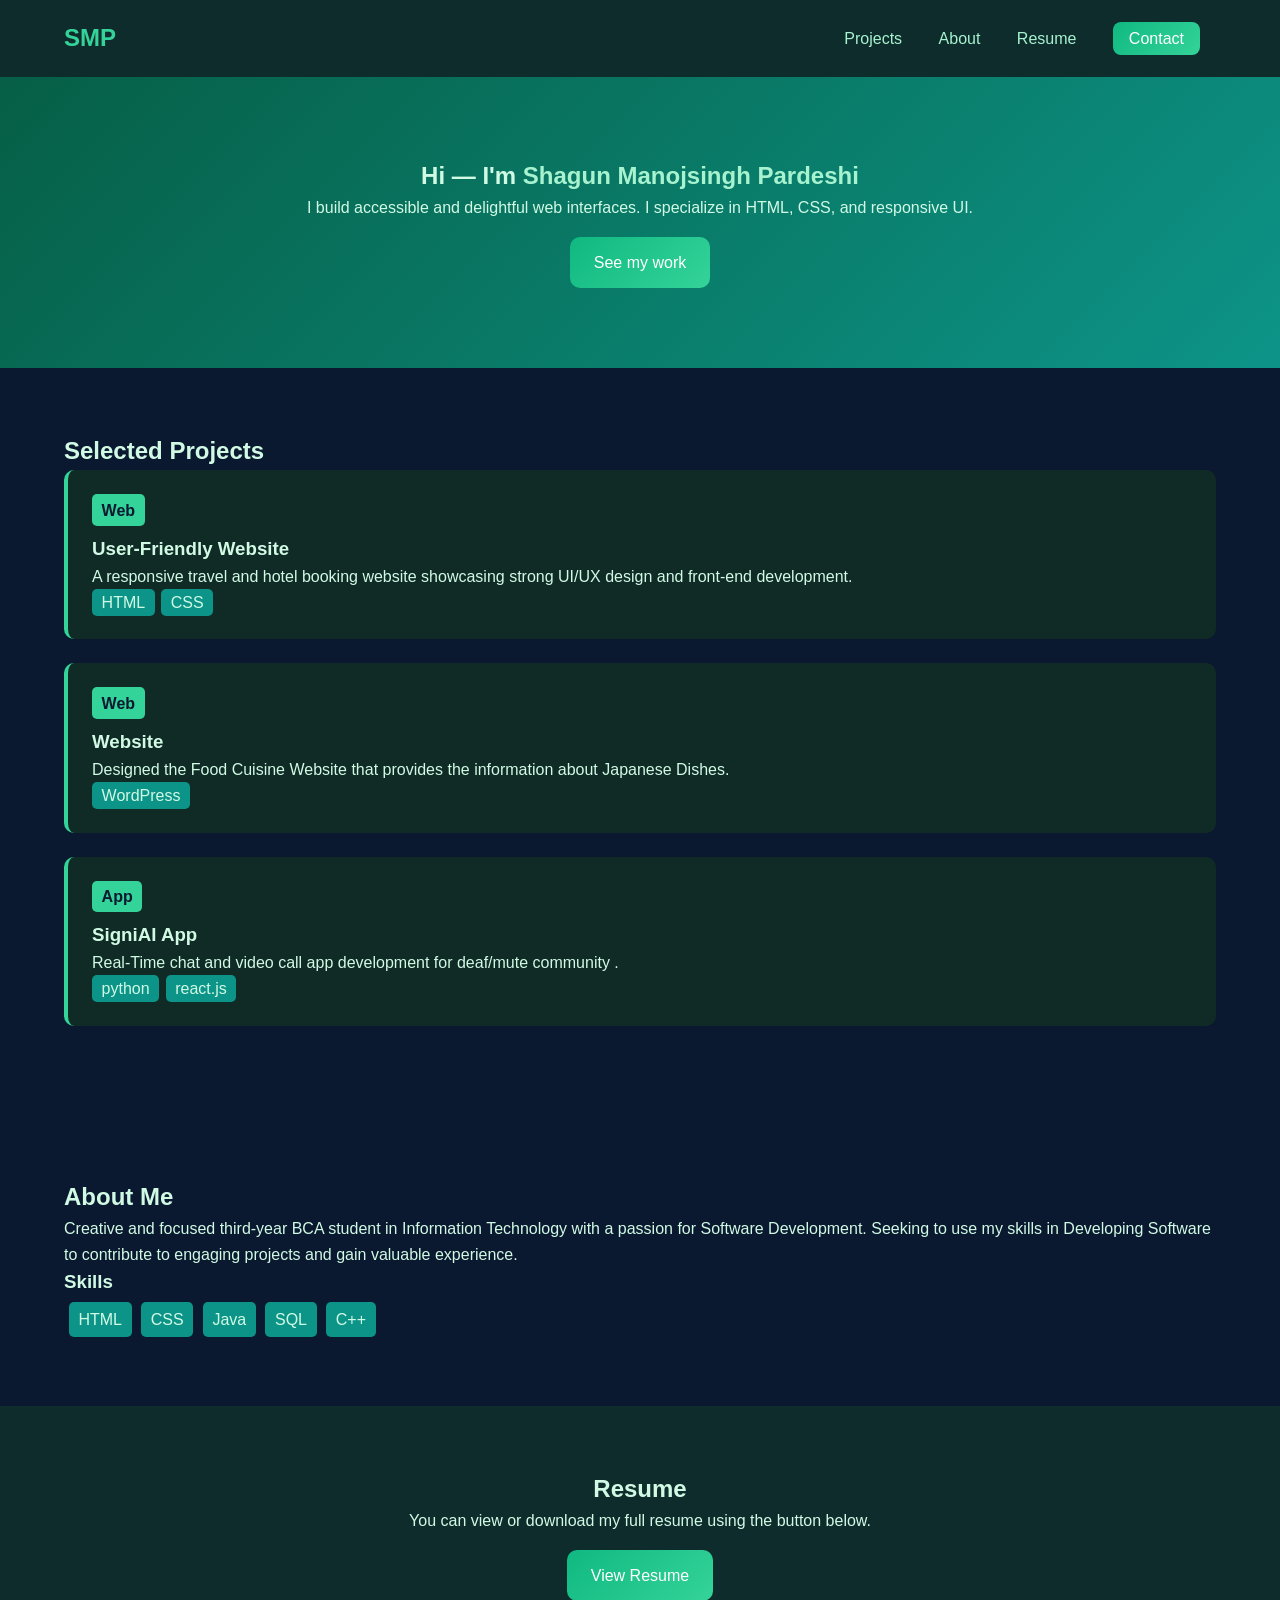
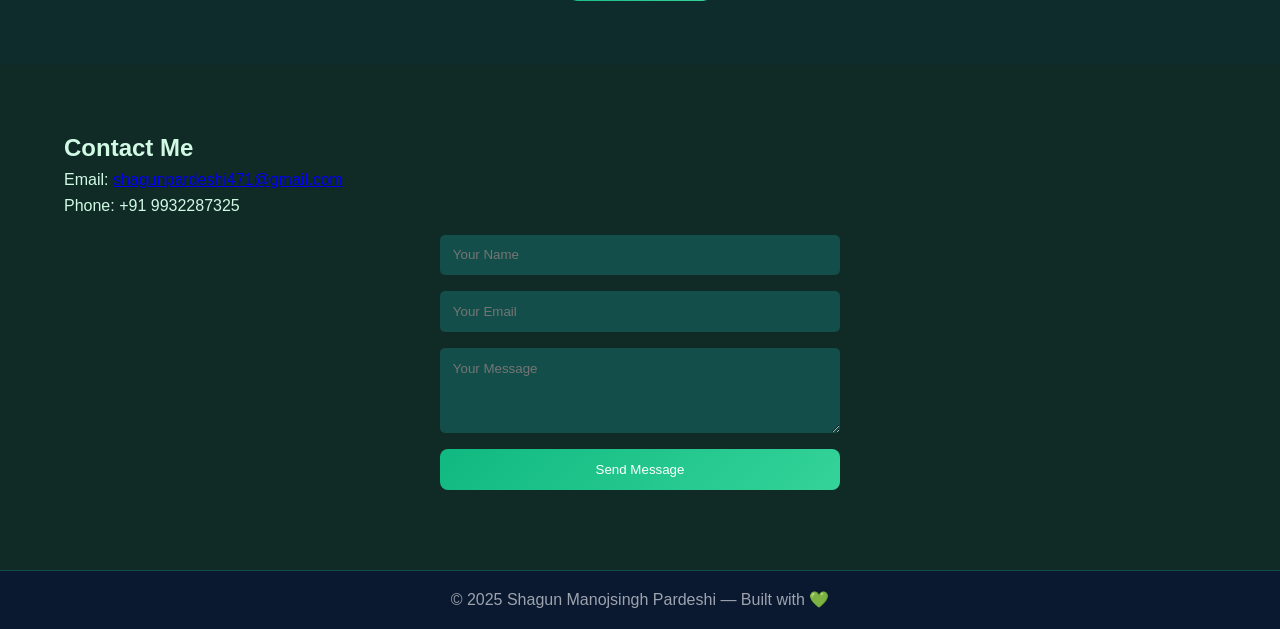
<file: index.html>
<!DOCTYPE html>
<html lang="en">
<head>
  <meta charset="UTF-8" />
  <meta name="viewport" content="width=device-width, initial-scale=1.0" />
  <title>Shagun Manojsingh Pardeshi - Portfolio</title>
  <link rel="stylesheet" href="style.css" />
</head>
<body>
  <header class="navbar">
    <div class="logo">SMP</div>
    <nav>
      <a href="#projects">Projects</a>
      <a href="#about">About</a>
      <a href="#resume">Resume</a>
      <a href="#contact" class="contact-btn">Contact</a>
    </nav>
  </header>

  <section class="hero">
    <div class="intro">
      <h1>Hi — I'm <span>Shagun Manojsingh Pardeshi</span></h1>
      <p>
        I build accessible and delightful web interfaces. I specialize in HTML,
        CSS, and responsive UI.
      </p>
      <a href="#projects" class="btn">See my work</a>
    </div>
  </section>

  <section id="projects" class="projects">
    <h2>Selected Projects</h2>

    <div class="project-card">
      <div class="tag">Web</div>
      <h3>User-Friendly Website</h3>
      <p>
        A responsive travel and hotel booking website showcasing strong UI/UX
        design and front-end development.
      </p>
      <div class="skills"><span>HTML</span><span>CSS</span></div>
    </div>

    <div class="project-card">
      <div class="tag">Web</div>
      <h3>Website</h3>
      <p>
        Designed the Food Cuisine Website that provides the information about Japanese Dishes.
      </p>
      <div class="skills"><span>WordPress</span></div>
    </div>

   <div class="project-card">
      <div class="tag">App</div>
      <h3>SigniAI App</h3>
      <p>
        Real-Time chat and video call app development for deaf/mute community   .
      </p>
      <div class="skills"><span>python</span><span>react.js</span></div>
    </div>

  </section>

  <section id="about" class="about">
    <h2>About Me</h2>
    <p>
      Creative and focused third-year BCA student in Information Technology with
      a passion for Software Development. Seeking to use my skills in
      Developing Software to contribute to engaging projects and gain valuable
      experience.
    </p>
    <h3>Skills</h3>
    <div class="skills">
      <span>HTML</span><span>CSS</span><span>Java</span><span>SQL</span
      ><span>C++</span>
    </div>
  </section>

  <section id="resume" class="resume">
    <h2>Resume</h2>
    <p>
      You can view or download my full resume using the button below.
    </p>
    <a href="resume.html" class="btn">View Resume</a>
  </section>

  <section id="contact" class="contact">
    <h2>Contact Me</h2>
    <p>Email: <a href="mailto:shagunpardeshi471@gmail.com">shagunpardeshi471@gmail.com</a></p>
    <p>Phone: +91 9932287325</p>

    <form>
      <input type="text" placeholder="Your Name" required />
      <input type="email" placeholder="Your Email" required />
      <textarea placeholder="Your Message" rows="4"></textarea>
      <button type="submit">Send Message</button>
    </form>
  </section>

  <footer>
    <p>© 2025 Shagun Manojsingh Pardeshi — Built with 💚</p>
  </footer>
</body>
</html>
</file>
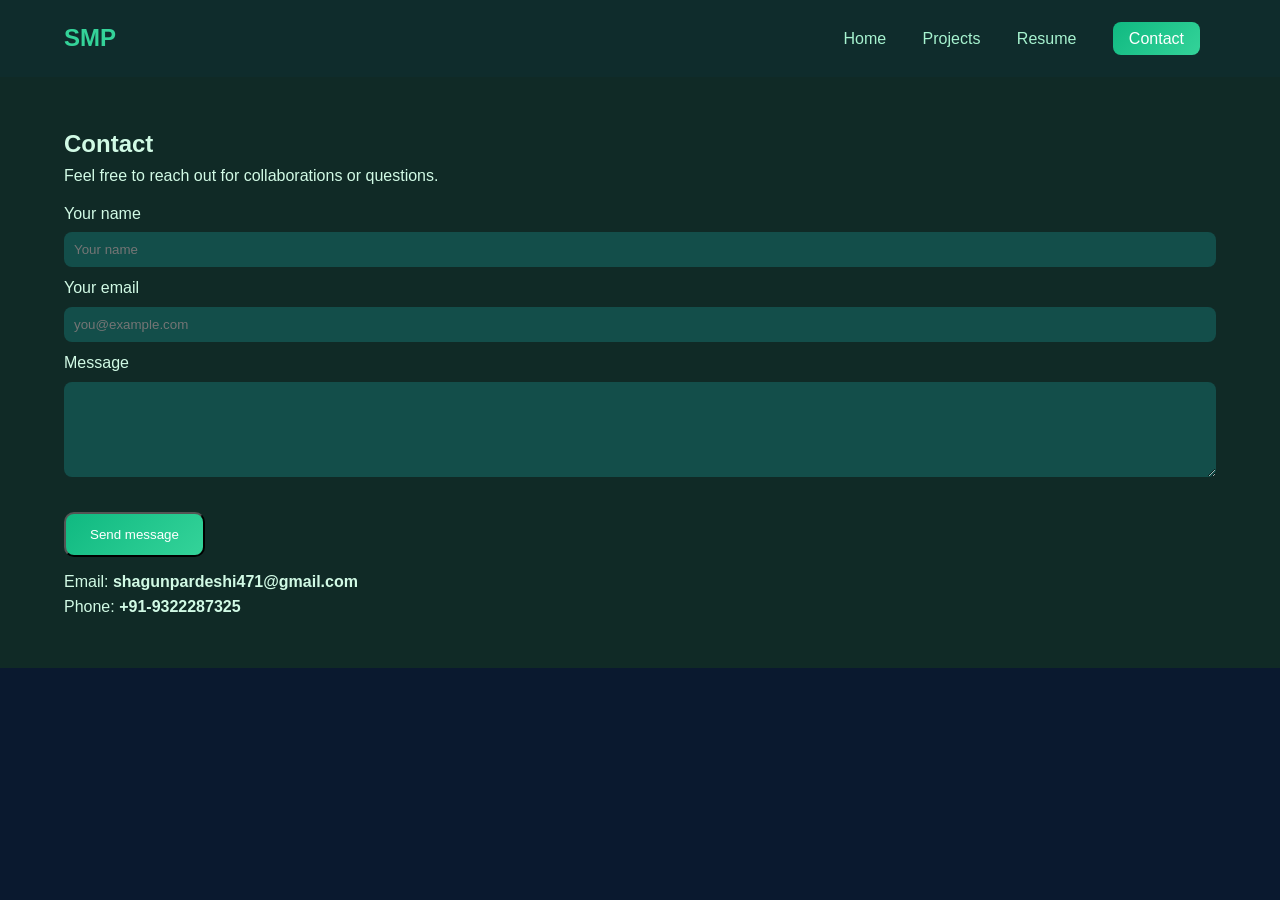
<file: CONTACT.HTML>
<!doctype html>
<html lang="en">
<head>
  <meta charset="utf-8" />
  <meta name="viewport" content="width=device-width,initial-scale=1" />
  <title>Contact — Shagun Manojsingh Pardeshi</title>
  <link rel="stylesheet" href="style.css" />
  <style>.editor-row{display:flex;justify-content:flex-end;gap:8px;margin:18px auto;max-width:1100px}</style>
</head>
<body>
  <header class="navbar">
    <div class="logo">SMP</div>
    <nav>
      <a href="index.html">Home</a>
      <a href="projects.html">Projects</a>
      <a href="resume.html">Resume</a>
      <a href="contact.html" class="contact-btn">Contact</a>
    </nav>
  </header>

 
      <section style="padding:3rem 5%; background:#102a26;">
      <h2>Contact</h2>
      <p class="muted">Feel free to reach out for collaborations or questions.</p>

      <div class="contact-wrap card" style="margin-top:12px;">
        <form onsubmit="alert('This form is editable only — add your own backend or replace with mailto link.'); return false;">
          <label>
            Your name<br>
            <input type="text" placeholder="Your name" style="padding:10px;border-radius:8px;border:none;background:#134e4a;color:#e0f2f1;width:100%;margin-top:6px;" />
          </label>
          <label style="display:block;margin-top:8px;">
            Your email<br>
            <input type="email" placeholder="you@example.com" style="padding:10px;border-radius:8px;border:none;background:#134e4a;color:#e0f2f1;width:100%;margin-top:6px;" />
          </label>
          <label style="display:block;margin-top:8px;">
            Message<br>
            <textarea rows="5" style="padding:10px;border-radius:8px;border:none;background:#134e4a;color:#e0f2f1;width:100%;margin-top:6px;"></textarea>
          </label>
          <p style="margin-top:12px;"><button class="btn" type="button" onclick="alert('This is an editable demo button — connect to your backend to send messages.')">Send message</button></p>
        </form>
      </div>

      <div style="margin-top:12px" class="muted">
        <div>Email: <strong>shagunpardeshi471@gmail.com</strong></div>
        <div>Phone: <strong>+91-9322287325</strong></div>
      </div>
    </section>
  </main>

  <script>
    const STORAGE_KEY = 'page_contact_html_v1';
    const editable = document.getElementById('editable');
    const saveBtn = document.getElementById('saveBtn');
    const restoreBtn = document.getElementById('restoreBtn');
    const printBtn = document.getElementById('printBtn');
    const defaultSnapshot = editable.innerHTML;

    document.addEventListener('DOMContentLoaded', () => {
      const saved = localStorage.getItem(STORAGE_KEY);
      if (saved) editable.innerHTML = saved;
    });

    saveBtn.addEventListener('click', () => {
      localStorage.setItem(STORAGE_KEY, editable.innerHTML);
      alert('✅ Contact page saved.');
    });

    restoreBtn.addEventListener('click', () => {
      if (confirm('Restore default contact content?')) {
        editable.innerHTML = defaultSnapshot;
        localStorage.removeItem(STORAGE_KEY);
        alert('Restored default contact content.');
      }
    });

    printBtn.addEventListener('click', () => window.print());
  </script>
</body>
</html>
</file>
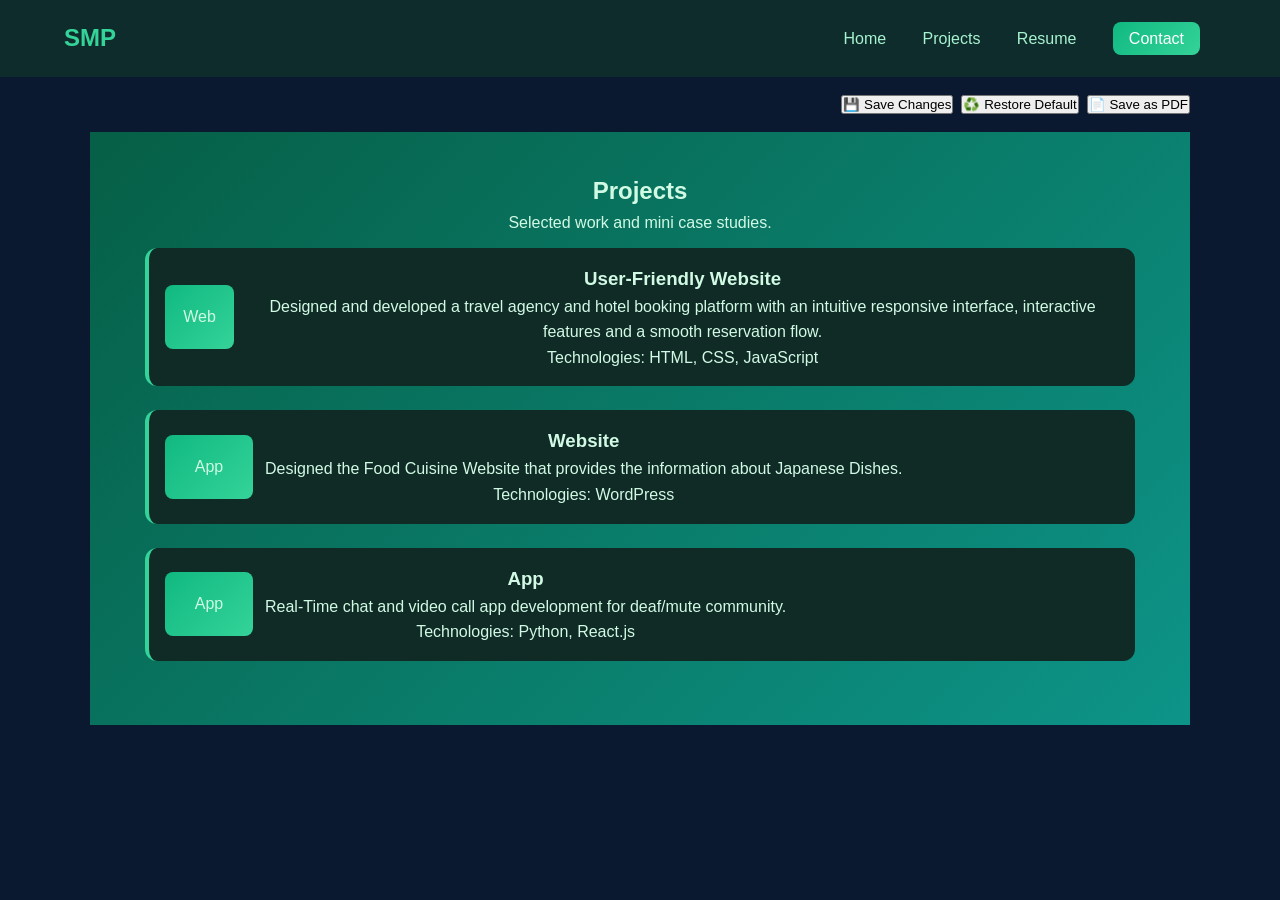
<file: PROJECT.HTML>
<!doctype html>
<html lang="en">
<head>
  <meta charset="utf-8" />
  <meta name="viewport" content="width=device-width,initial-scale=1" />
  <title>Projects — Shagun Manojsingh Pardeshi</title>
  <link rel="stylesheet" href="style.css" />
  <style>.editor-row{display:flex;justify-content:flex-end;gap:8px;margin:18px auto;max-width:1100px}</style>
</head>
<body>
  <header class="navbar">
    <div class="logo">SMP</div>
    <nav>
      <a href="index.html">Home</a>
      <a href="projects.html">Projects</a>
      <a href="resume.html">Resume</a>
      <a href="contact.html" class="contact-btn">Contact</a>
    </nav>
  </header>

  <div class="editor-row">
    <button id="saveBtn" class="mini-btn">💾 Save Changes</button>
    <button id="restoreBtn" class="mini-btn ghost">♻️ Restore Default</button>
    <button id="printBtn" class="mini-btn">📄 Save as PDF</button>
  </div>

  <main id="editable" contenteditable="true" style="max-width:1100px;margin:0 auto;">
    <section class="hero" style="padding:2.5rem 5%;">
      <h2>Projects</h2>
      <p class="muted">Selected work and mini case studies.</p>

      <div class="projects-list" style="margin-top:12px;">
        <article class="project-card card" style="background:#102a26;padding:16px;border-radius:12px;">
          <div style="display:flex;gap:12px;align-items:center;">
            <div class="thumb" style="width:88px;height:64px;display:flex;align-items:center;justify-content:center;border-radius:8px;background:linear-gradient(135deg,#10b981,#34d399);">Web</div>
            <div>
              <h3>User-Friendly Website</h3>
              <p>Designed and developed a travel agency and hotel booking platform with an intuitive responsive interface, interactive features and a smooth reservation flow.</p>
              <p class="muted">Technologies: HTML, CSS, JavaScript</p>
            </div>
          </div>
        </article>

        <article class="project-card card" style="background:#102a26;padding:16px;border-radius:12px;margin-top:12px;">
          <div style="display:flex;gap:12px;align-items:center;">
            <div class="thumb" style="width:88px;height:64px;display:flex;align-items:center;justify-content:center;border-radius:8px;background:linear-gradient(135deg,#10b981,#34d399);">App</div>
            <div>
              <h3>Website</h3>
              <p>Designed the Food Cuisine Website that provides the information about Japanese Dishes.</p>
              <p class="muted">Technologies: WordPress</p>
            </div>
          </div>
        </article>

        <article class="project-card card" style="background:#102a26;padding:16px;border-radius:12px;margin-top:12px;">
          <div style="display:flex;gap:12px;align-items:center;">
            <div class="thumb" style="width:88px;height:64px;display:flex;align-items:center;justify-content:center;border-radius:8px;background:linear-gradient(135deg,#10b981,#34d399);">App</div>
            <div>
              <h3>App</h3>
              <p>Real-Time chat and video call app development for deaf/mute community.</p>
              <p class="muted">Technologies: Python, React.js</p>
            </div>
          </div>
        </article>

        <!-- You can add more project cards directly here -->
      </div>
    </section>
  </main>

  <script>
    const STORAGE_KEY = 'page_projects_html_v1';
    const editable = document.getElementById('editable');
    const saveBtn = document.getElementById('saveBtn');
    const restoreBtn = document.getElementById('restoreBtn');
    const printBtn = document.getElementById('printBtn');
    const defaultSnapshot = editable.innerHTML;

    document.addEventListener('DOMContentLoaded', () => {
      const saved = localStorage.getItem(STORAGE_KEY);
      if (saved) editable.innerHTML = saved;
    });

    saveBtn.addEventListener('click', () => {
      localStorage.setItem(STORAGE_KEY, editable.innerHTML);
      alert('✅ Projects page saved.');
    });

    restoreBtn.addEventListener('click', () => {
      if (confirm('Restore default projects content?')) {
        editable.innerHTML = defaultSnapshot;
        localStorage.removeItem(STORAGE_KEY);
        alert('Restored default projects content.');
      }
    });

    printBtn.addEventListener('click', () => window.print());
  </script>
</body>
</html>
</file>
<file: style.css>
/* Global Styles */
* {
  margin: 0;
  padding: 0;
  box-sizing: border-box;
  font-family: "Poppins", sans-serif;
}

body {
  background-color: #0a192f;
  color: #d1fae5;
  line-height: 1.6;
}

/* Navbar */
.navbar {
  display: flex;
  justify-content: space-between;
  align-items: center;
  padding: 1.2rem 5%;
  background: #0f2c2c;
  position: sticky;
  top: 0;
  z-index: 100;
}

.logo {
  font-size: 1.5rem;
  font-weight: bold;
  color: #34d399;
}

.navbar a {
  color: #a7f3d0;
  margin: 0 1rem;
  text-decoration: none;
  transition: 0.3s;
}

.navbar a:hover {
  color: #34d399;
}

.contact-btn {
  background: linear-gradient(135deg, #10b981, #34d399);
  padding: 0.5rem 1rem;
  border-radius: 8px;
  color: #fff !important;
}

/* Hero Section */
.hero {
  padding: 5rem 5%;
  text-align: center;
  background: linear-gradient(135deg, #065f46, #0d9488);
}

.hero h1 span {
  color: #a7f3d0;
}

.btn {
  display: inline-block;
  background: linear-gradient(135deg, #10b981, #34d399);
  padding: 0.8rem 1.5rem;
  color: #fff;
  border-radius: 10px;
  margin-top: 1rem;
  text-decoration: none;
  transition: 0.3s;
}

.btn:hover {
  opacity: 0.9;
}

/* Projects */
.projects {
  padding: 4rem 5%;
}

.project-card {
  background: #102a26;
  border-left: 4px solid #34d399;
  padding: 1.5rem;
  border-radius: 10px;
  margin-bottom: 1.5rem;
  transition: transform 0.3s;
}

.project-card:hover {
  transform: translateY(-5px);
}

.project-card .tag {
  background: #34d399;
  color: #0a192f;
  font-weight: 600;
  display: inline-block;
  padding: 0.2rem 0.6rem;
  border-radius: 5px;
  margin-bottom: 0.5rem;
}

.project-card .skills span {
  background: #0d9488;
  padding: 0.3rem 0.6rem;
  border-radius: 5px;
  margin-right: 0.4rem;
}

/* About */
.about {
  padding: 4rem 5%;
}

.about .skills span {
  background: #0d9488;
  padding: 0.3rem 0.6rem;
  border-radius: 5px;
  margin: 0.3rem;
  display: inline-block;
}

/* Resume */
.resume {
  padding: 4rem 5%;
  background: #0f2c2c;
  text-align: center;
}

/* Contact */
.contact {
  padding: 4rem 5%;
  background: #102a26;
}

.contact form {
  display: flex;
  flex-direction: column;
  gap: 1rem;
  max-width: 400px;
  margin: 1rem auto;
}

.contact input,
.contact textarea {
  padding: 0.8rem;
  border-radius: 5px;
  border: none;
  outline: none;
  background: #134e4a;
  color: #e0f2f1;
}

.contact button {
  background: linear-gradient(135deg, #10b981, #34d399);
  border: none;
  padding: 0.8rem;
  border-radius: 8px;
  color: #fff;
  cursor: pointer;
}

/* Footer */
footer {
  text-align: center;
  padding: 1rem;
  background: #0a192f;
  border-top: 1px solid #134e4a;
  color: #9ca3af;
}
</file>
